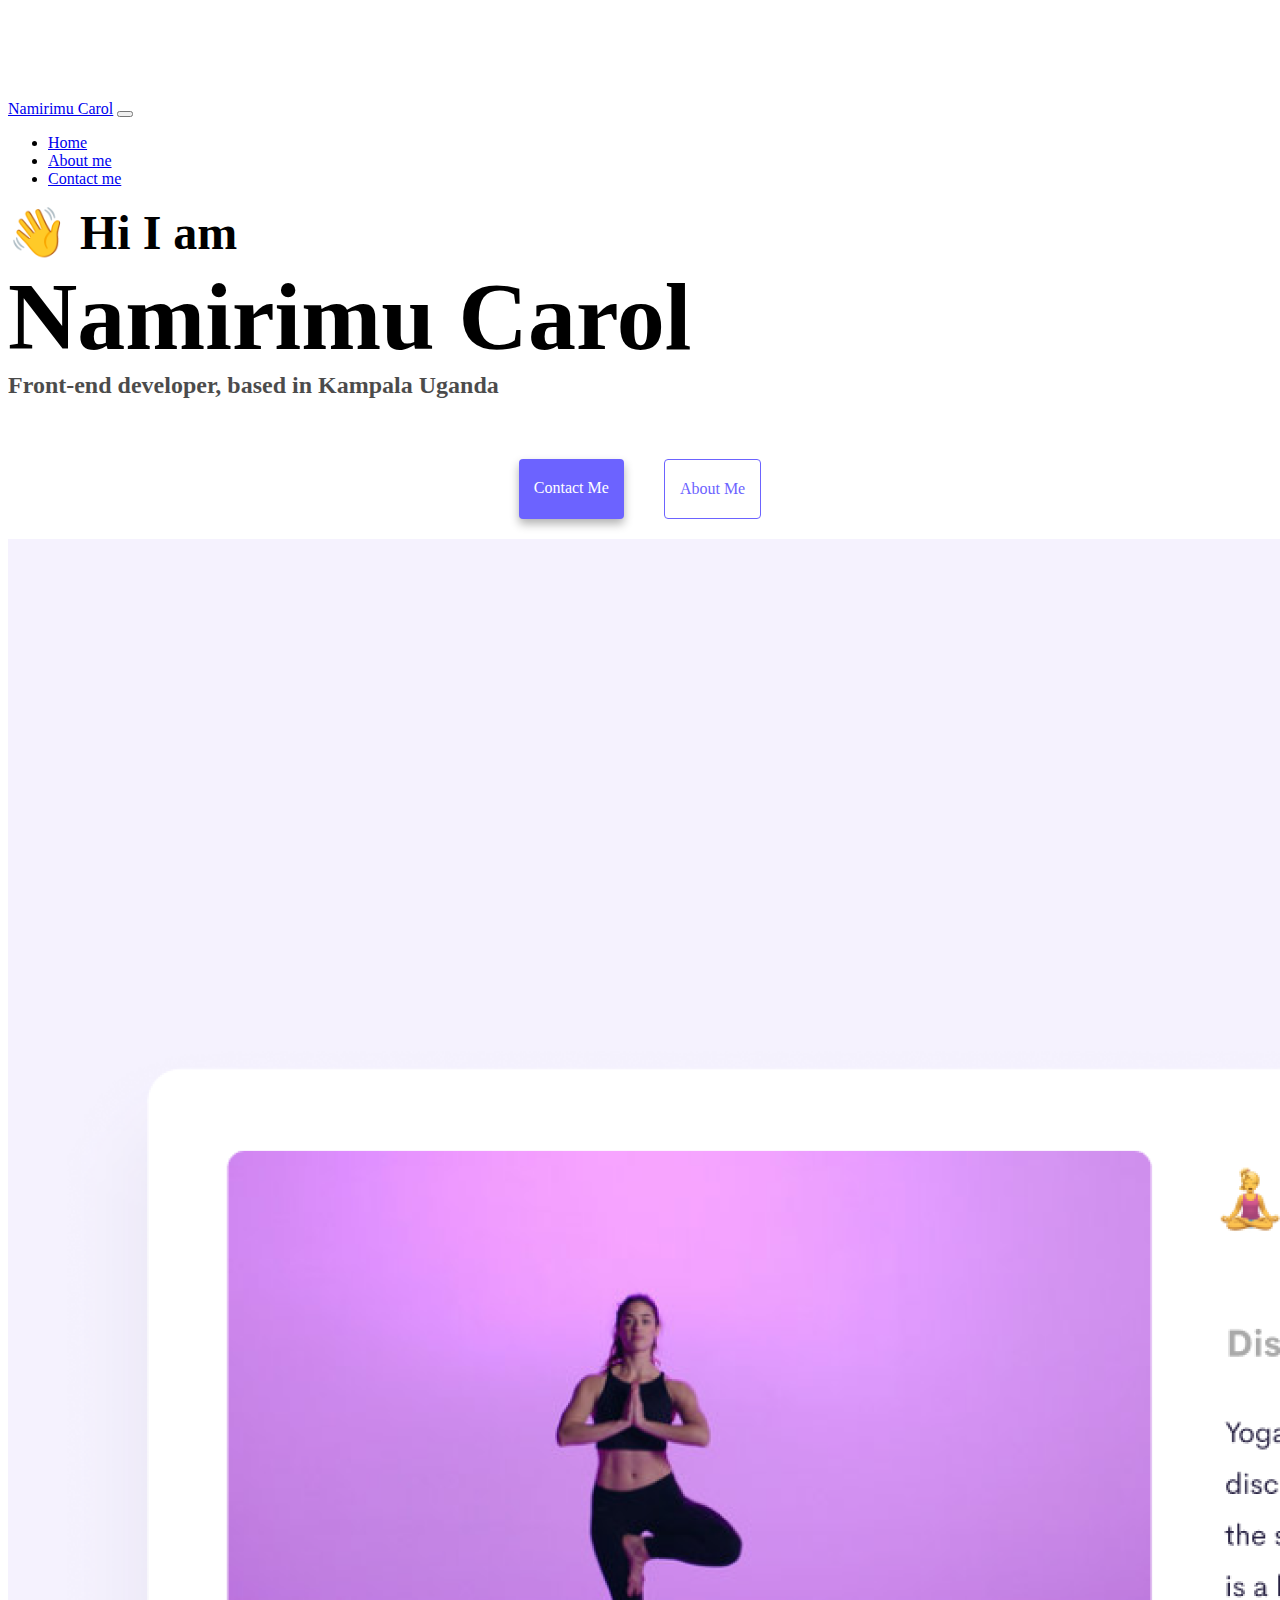
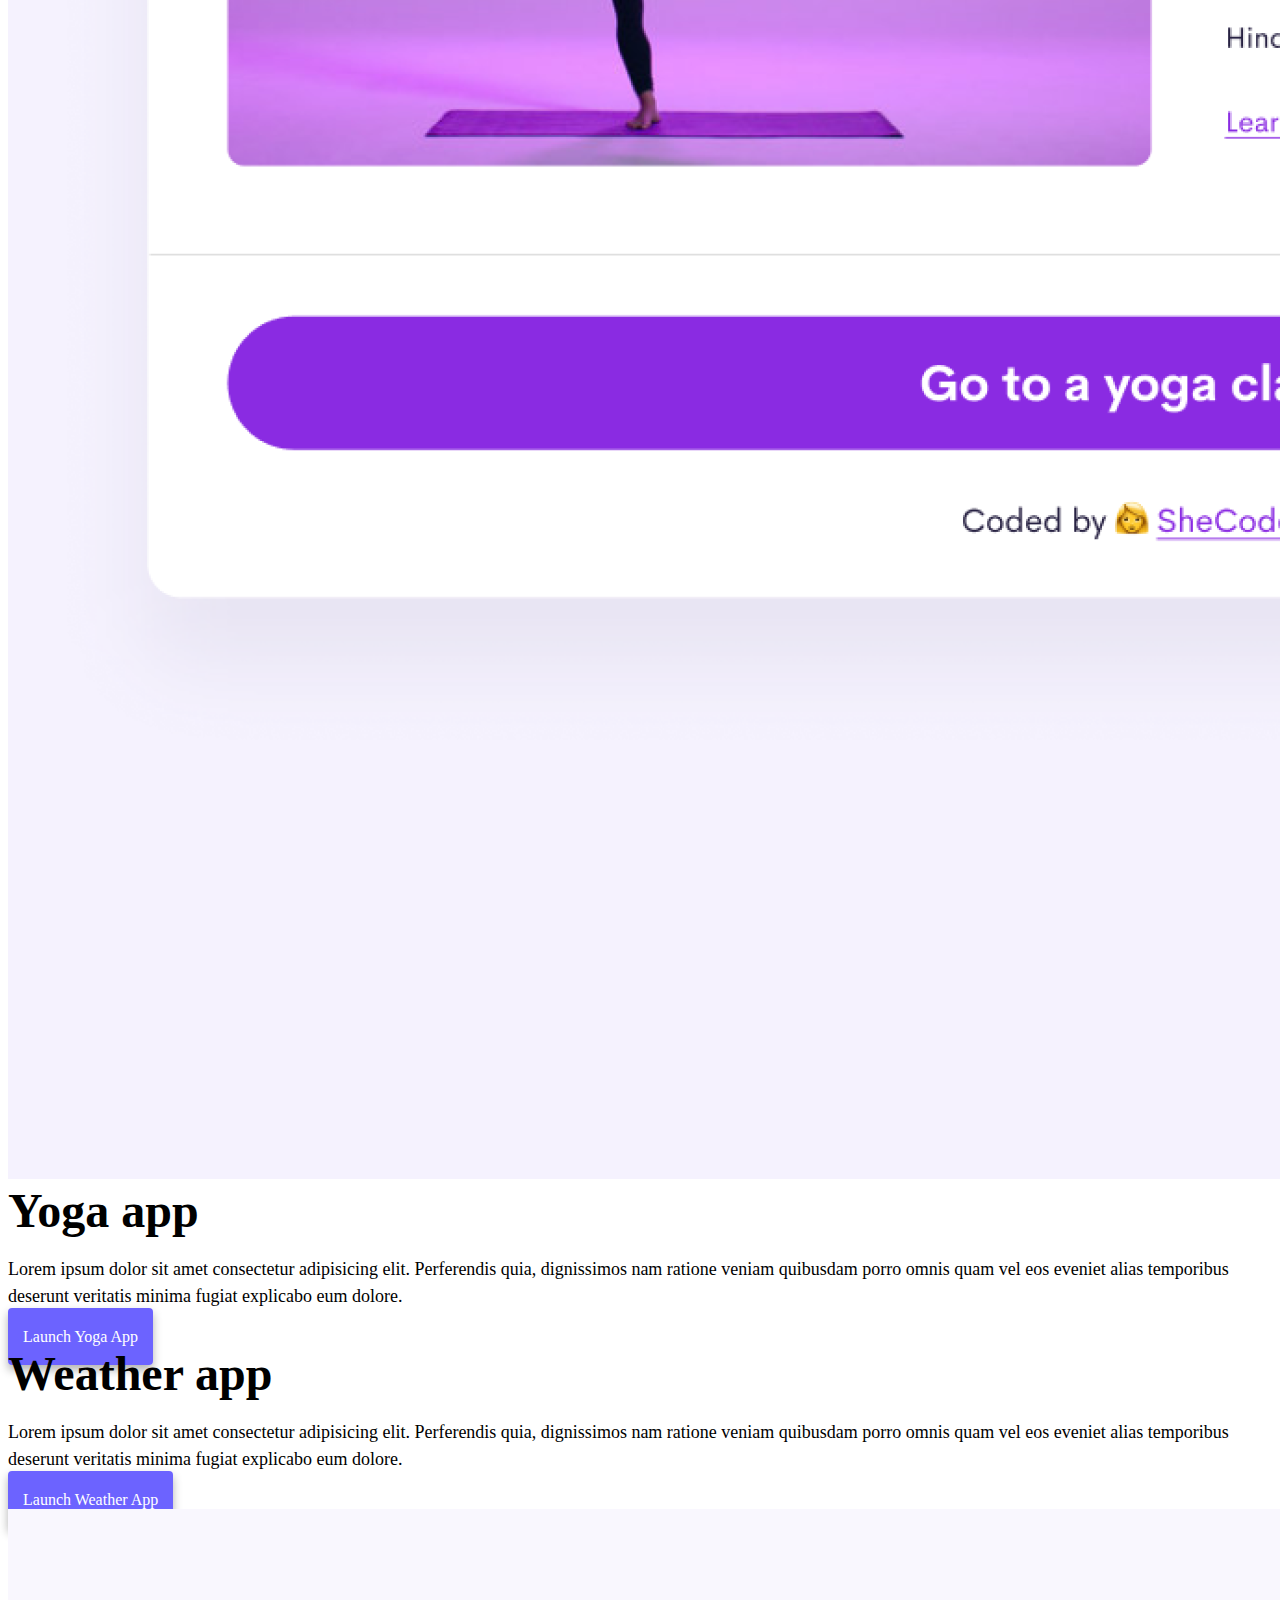
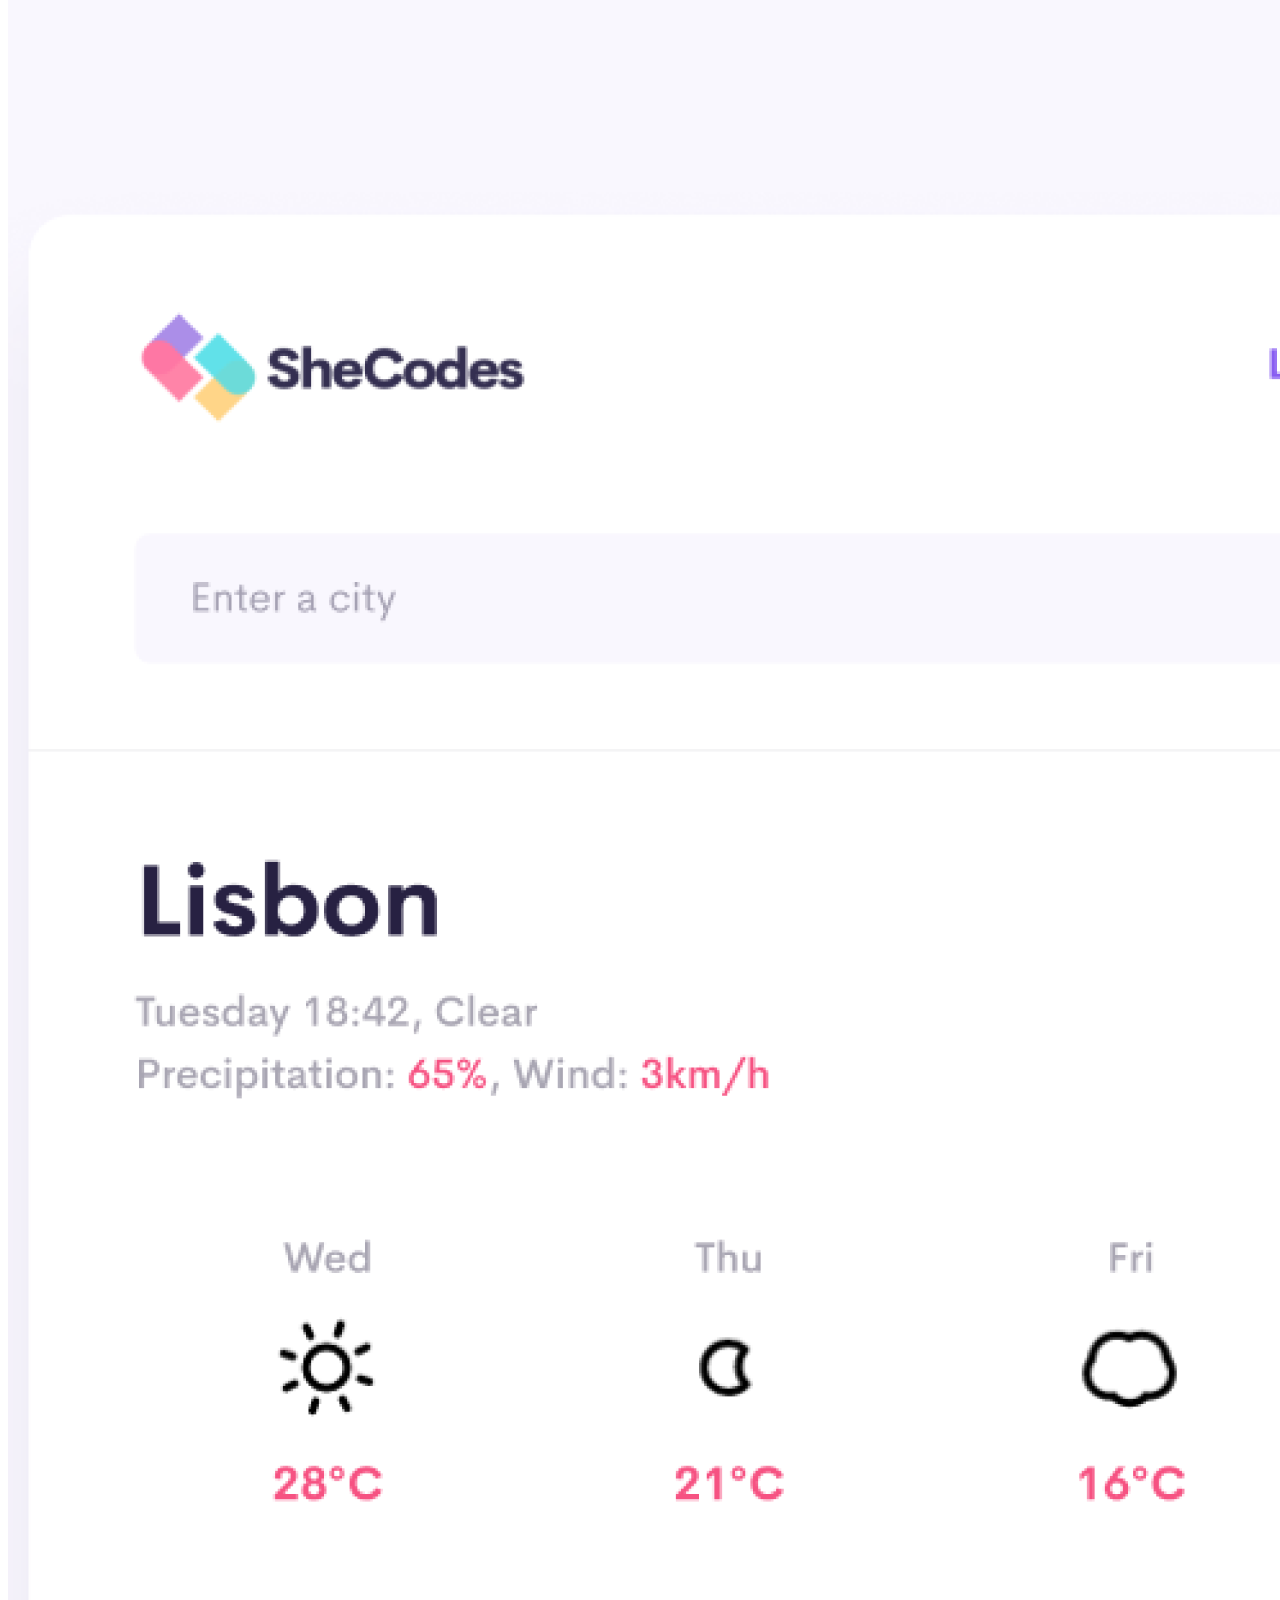
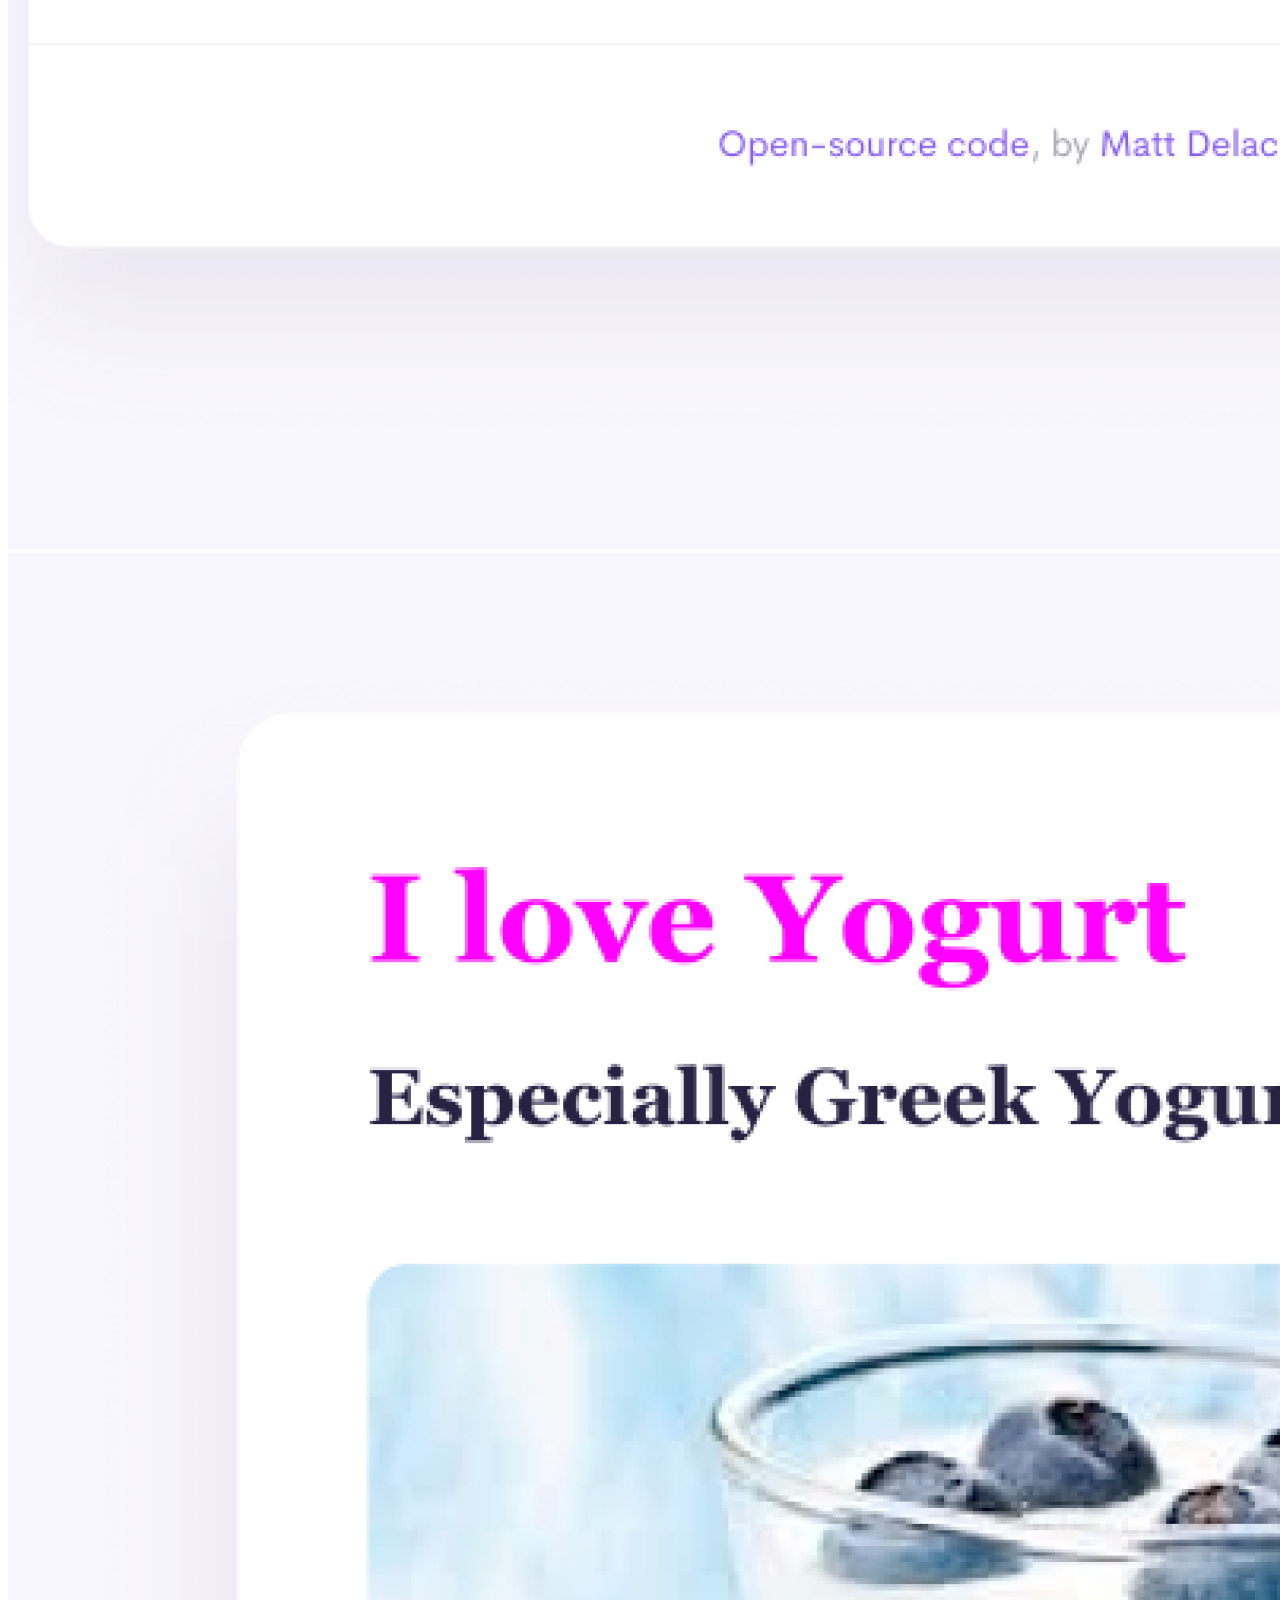
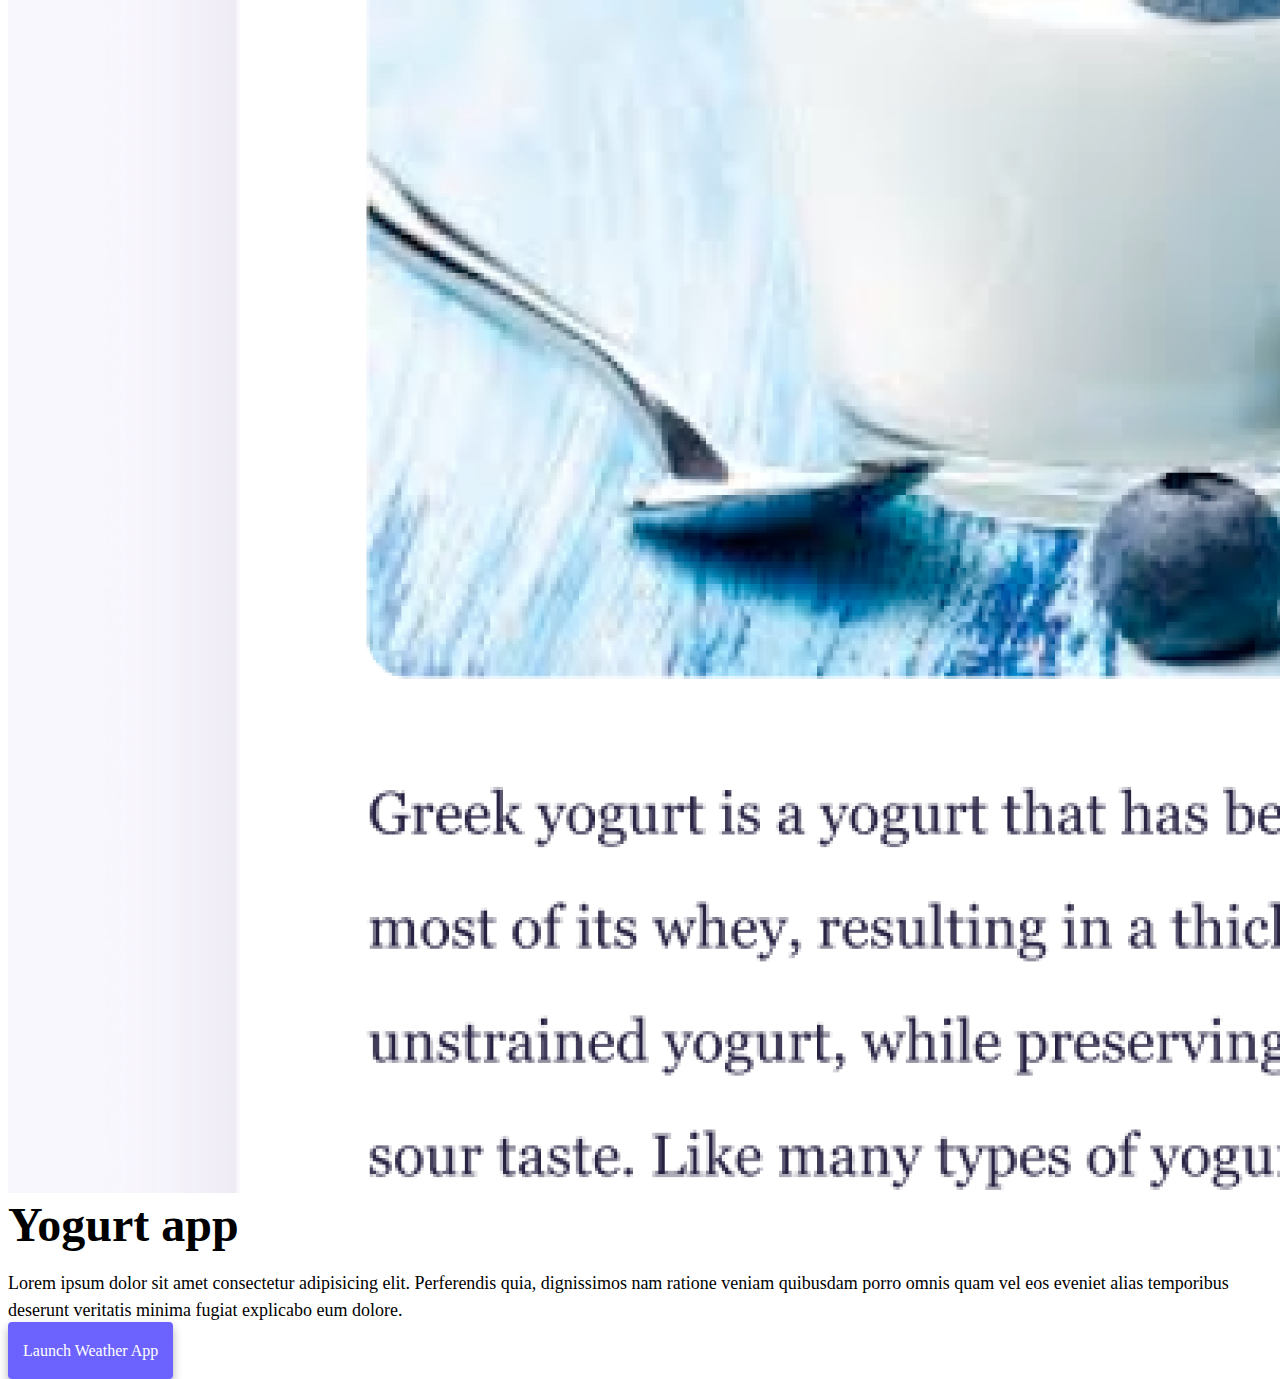
<file: index.html>
<!DOCTYPE html>
<html lang="en">
  <head>
    <meta charset="UTF-8" />
    <meta http-equiv="X-UA-Compatible" content="IE=edge" />
    <meta name="viewport" content="width=device-width, initial-scale=1.0" />
    <title>Front end web developer-Namirimu Carol</title>
    <link
      href="https://cdn.jsdelivr.net/npm/bootstrap@5.0.0-beta2/dist/css/bootstrap.min.css"
      rel="stylesheet"
      integrity="sha384-BmbxuPwQa2lc/FVzBcNJ7UAyJxM6wuqIj61tLrc4wSX0szH/Ev+nYRRuWlolflfl"
      crossorigin="anonymous"
    />
    <script
      src="https://cdn.jsdelivr.net/npm/bootstrap@5.0.0-beta2/dist/js/bootstrap.bundle.min.js"
      integrity="sha384-b5kHyXgcpbZJO/tY9Ul7kGkf1S0CWuKcCD38l8YkeH8z8QjE0GmW1gYU5S9FOnJ0"
      crossorigin="anonymous"
    ></script>
    <link rel="stylesheet" href="style.css" />
  </head>
  <style>
   @media(max-width:578px){
    h2, p {
      text-align: center;
    }
    .mt-5{
        text-align: center;
        padding: 20px 40px;
    }
    
  }
  </style>
  <body>
    <nav class="navbar navbar-expand-lg navbar-light bg-light fixed-top">
      <div class="container">
        <a class="navbar-brand" href="index.html">Namirimu Carol</a>
        <button
          class="navbar-toggler"
          type="button"
          data-bs-toggle="collapse"
          data-bs-target="#navbarNav"
          aria-controls="navbarNav"
          aria-expanded="false"
          aria-label="Toggle navigation"
        >
          <span class="navbar-toggler-icon"></span>
        </button>
        <div class="collapse navbar-collapse" id="navbarNav">
          <ul class="navbar-nav">
            <li class="nav-item">
              <a class="nav-link active" aria-current="page" href="index.html"
                >Home</a
              >
            </li>
            <li class="nav-item">
              <a class="nav-link" href="about.html">About me</a>
            </li>
            <li class="nav-item">
              <a class="nav-link" href="about.html#contact">Contact me</a>
            </li>
          </ul>
        </div>
      </div>
    </nav>
    <h2 class="text-center">👋 Hi I am</h2>
    <h1 class="text-center">Namirimu Carol</h1>
    <h3 class="text-center">Front-end developer, based in Kampala Uganda</h3>
    <div class="navigation-links mb-5">
      <a title="contact namirimu Carol" href="about.html#contact" class="primary-link">Contact me</a>
      <a title="about Namirimu carol" href="about.html" class="secondary-link">About me</a>
    </div>
    <div class="container mb-3">
      <div class="row">
        <div class="col-6 d-none d-sm-block">
          <img src="images/yoga.png" class="img-fluid rounded " alt="yoga-app"/>
        </div>
        <div class="col-sm-6 d-sm-block " >
          <h2 class="mb-3">Yoga app</h2>
          <p>
            Lorem ipsum dolor sit amet consectetur adipisicing elit. Perferendis
            quia, dignissimos nam ratione veniam quibusdam porro omnis quam vel
            eos eveniet alias temporibus deserunt veritatis minima fugiat
            explicabo eum dolore.
          </p>
          <div class="mt-5">
            <a href="#" class="primary-link">Launch Yoga App</a>
          </div>
        </div>
      </div>
      <div class="row mt-5">
        <div class="col-sm-6 d-sm-block">
          <h2 class="mb-3">Weather app</h2>
          <p>
            Lorem ipsum dolor sit amet consectetur adipisicing elit. Perferendis
            quia, dignissimos nam ratione veniam quibusdam porro omnis quam vel
            eos eveniet alias temporibus deserunt veritatis minima fugiat
            explicabo eum dolore.
          </p>
          <div class="mt-5">
            <a href="#" class="primary-link">Launch Weather App</a>
          </div>
        </div>
        <div class="col-6 d-none d-sm-block">
          <img src="images/weather.png" class="img-fluid rounded" alt="weather-app"/>
        </div>
      </div>
      <div class="row mt-5">
        <div class="col-6 d-none d-sm-block">
          <img src="images/yogurt.png" class="img-fluid rounded" alt="yogurt-app"/>
        </div>
        <div class="col-sm-6 d-sm-block">
          <h2 class="mb-3">Yogurt app</h2>
          <p>
            Lorem ipsum dolor sit amet consectetur adipisicing elit. Perferendis
            quia, dignissimos nam ratione veniam quibusdam porro omnis quam vel
            eos eveniet alias temporibus deserunt veritatis minima fugiat
            explicabo eum dolore.
          </p>
          <div class="mt-5 mb-5">
            <a href="#" class="primary-link">Launch Weather App</a>
          </div>
        </div>
      </div>
    </div>
  </body>
</html>
</file>
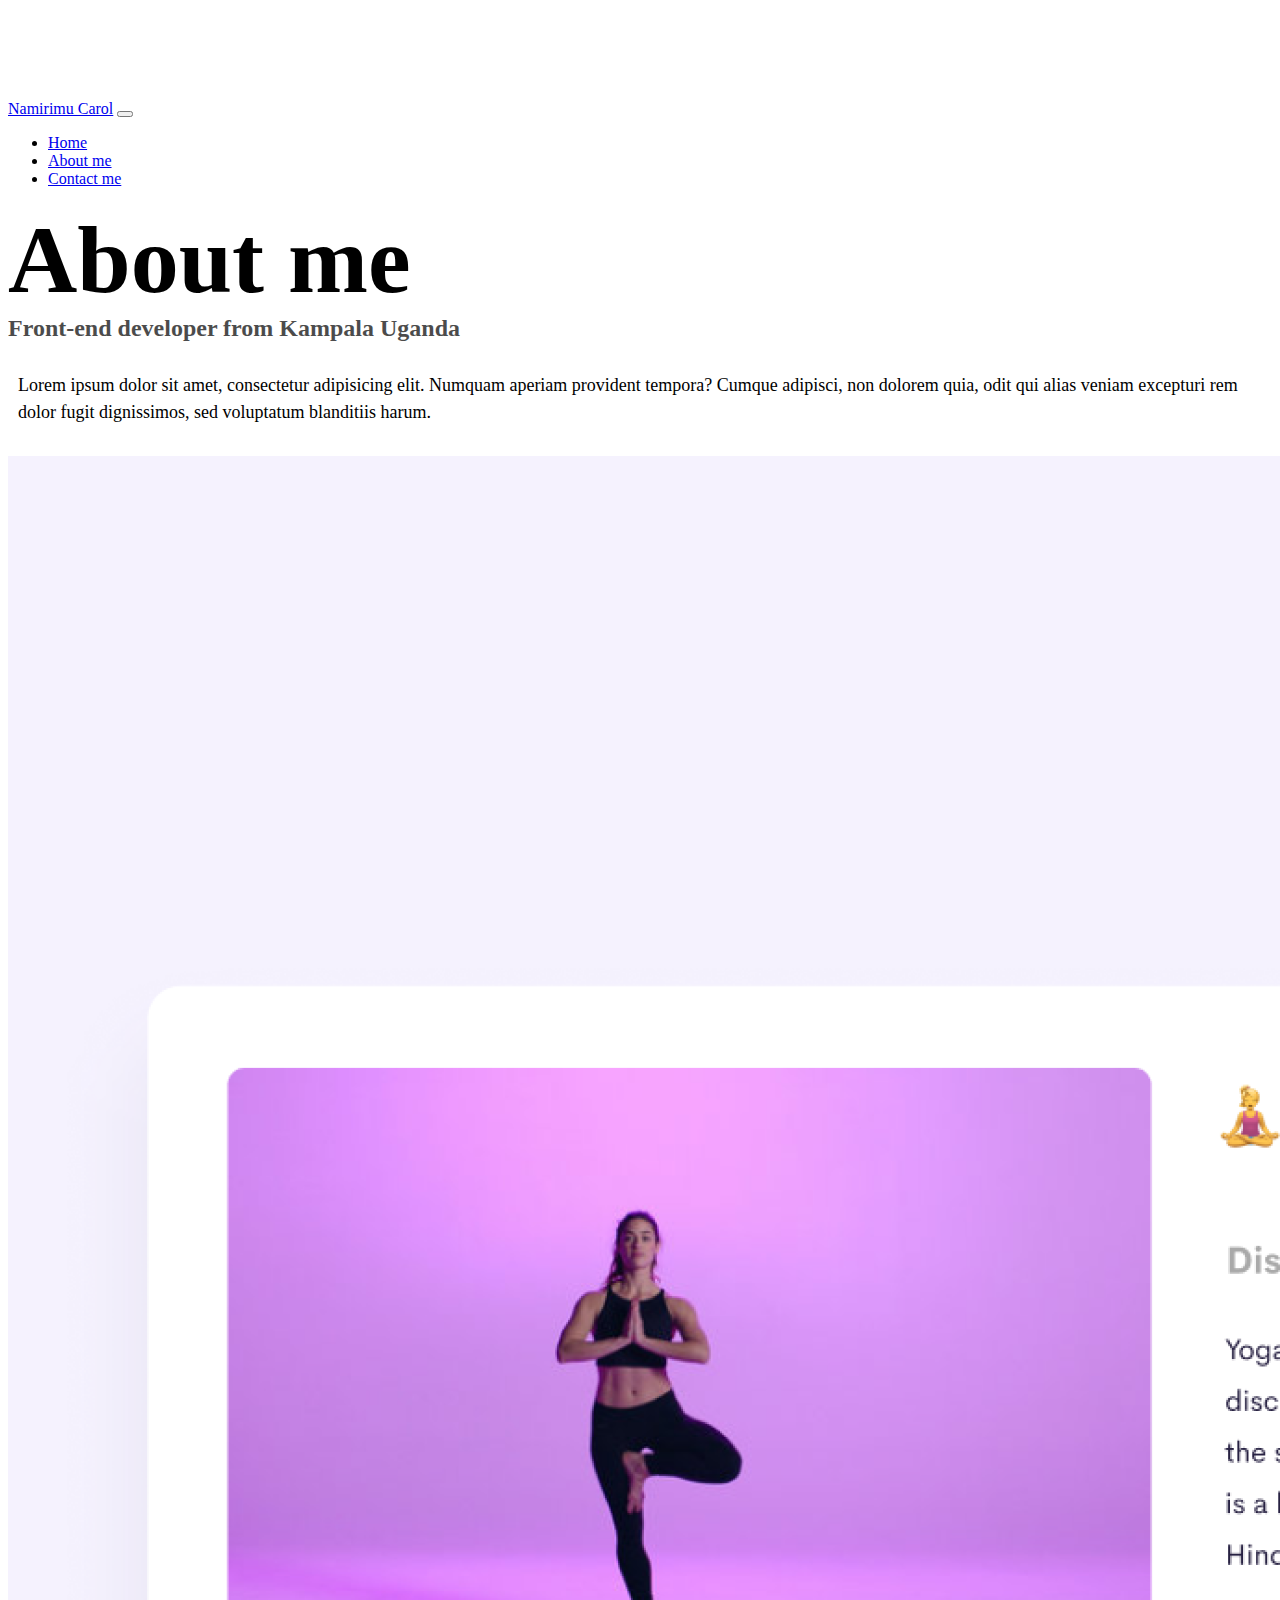
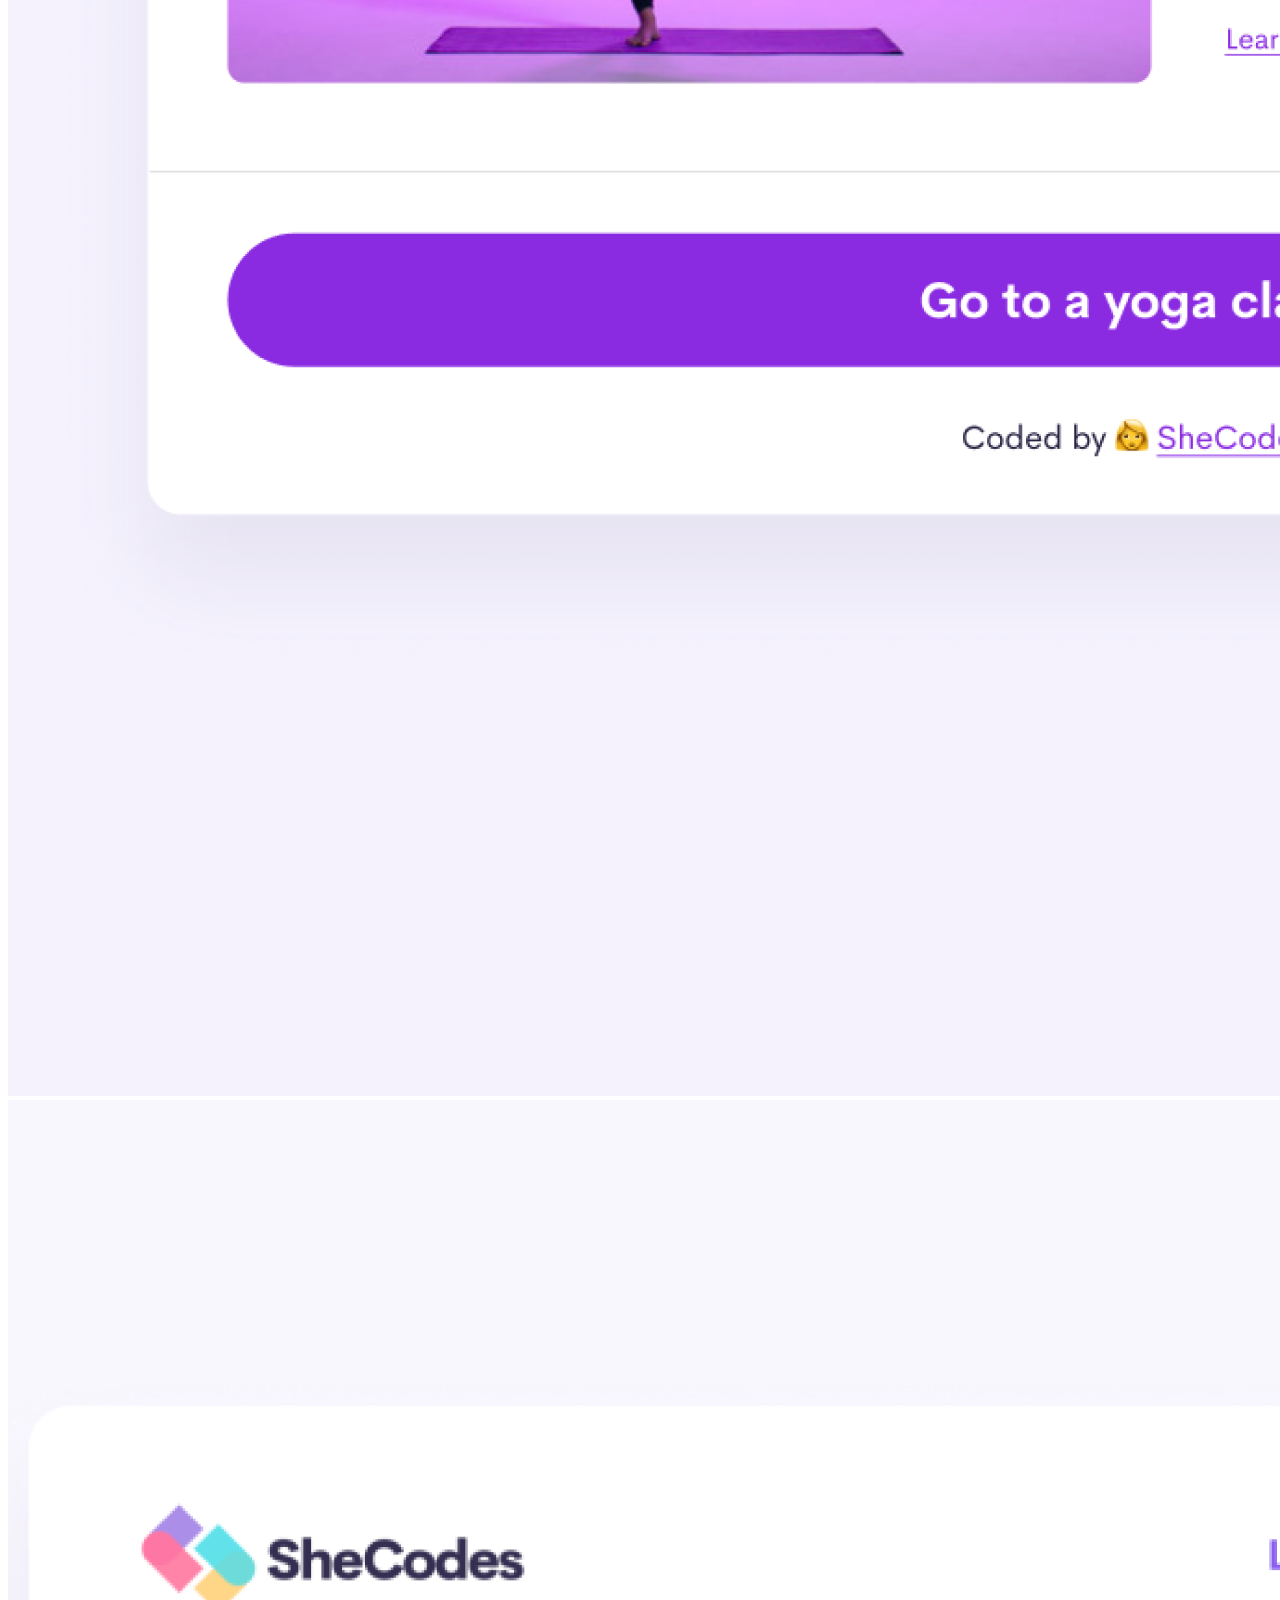
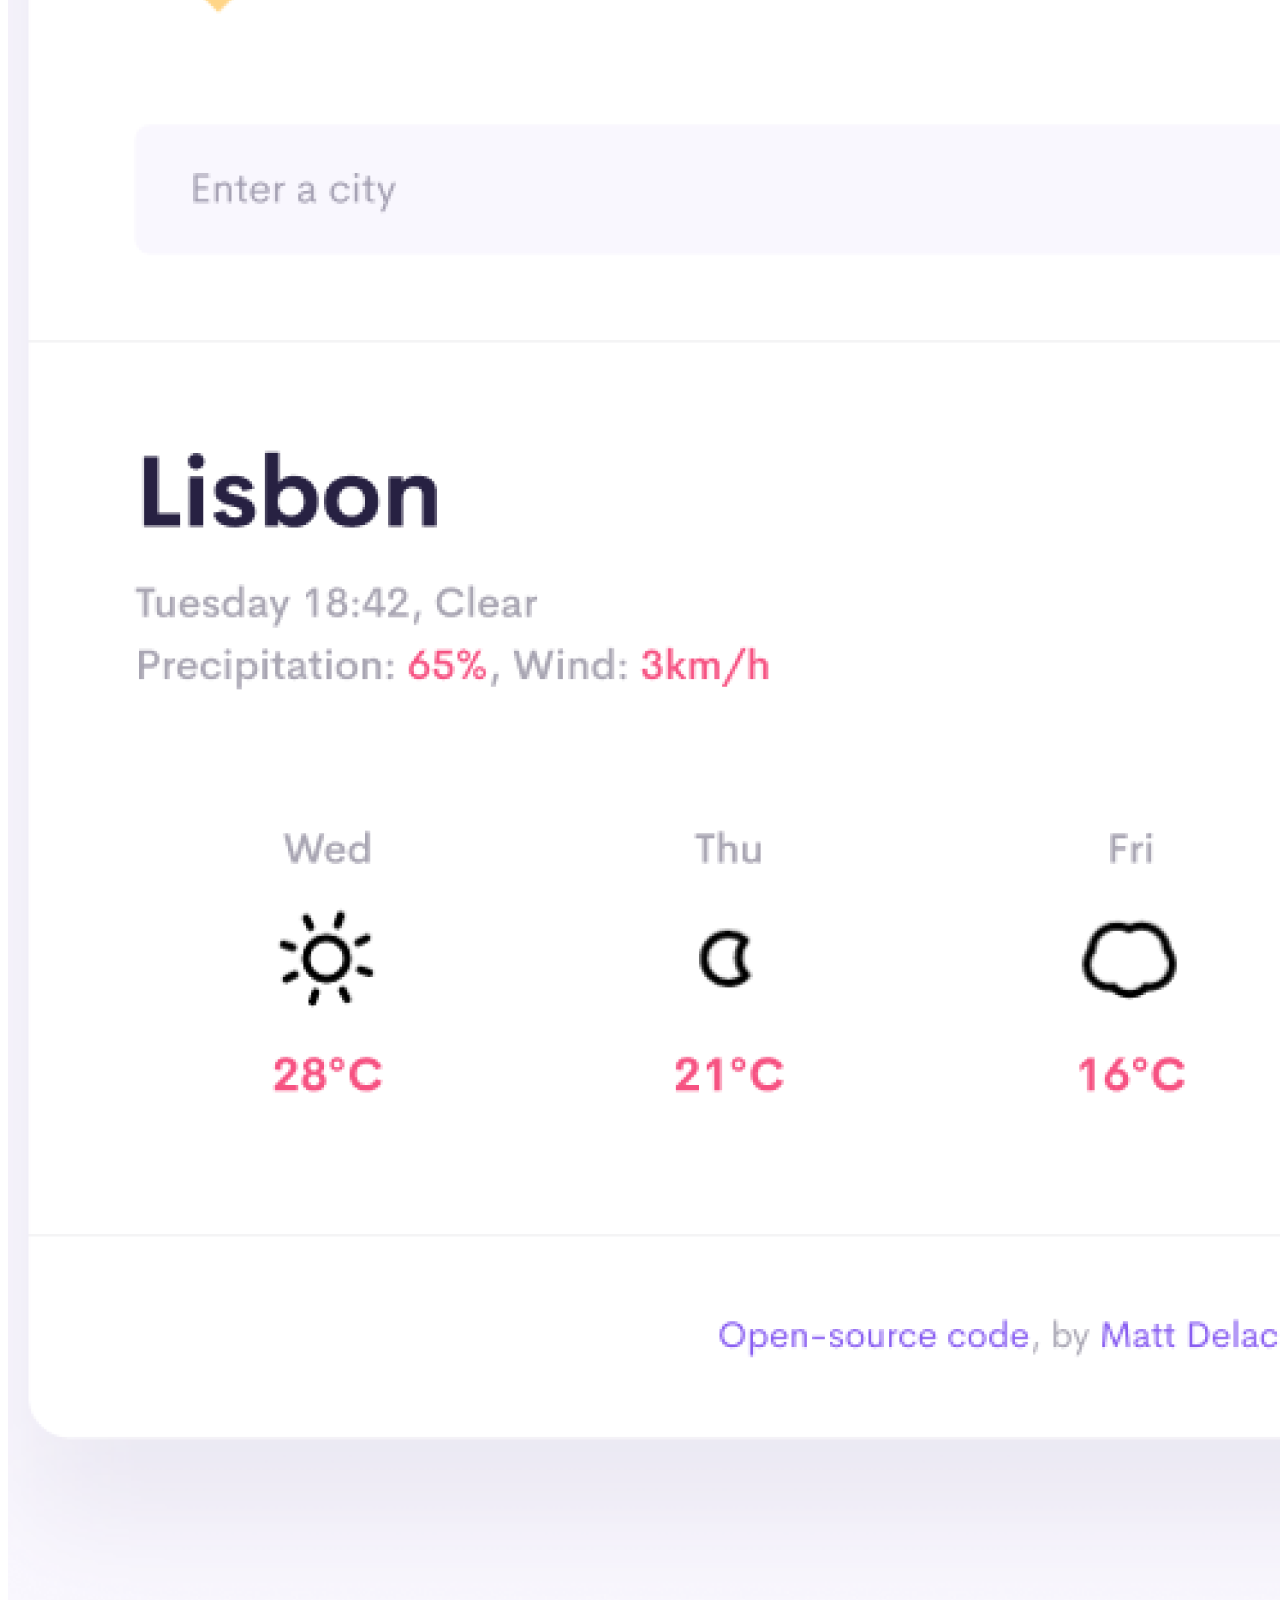
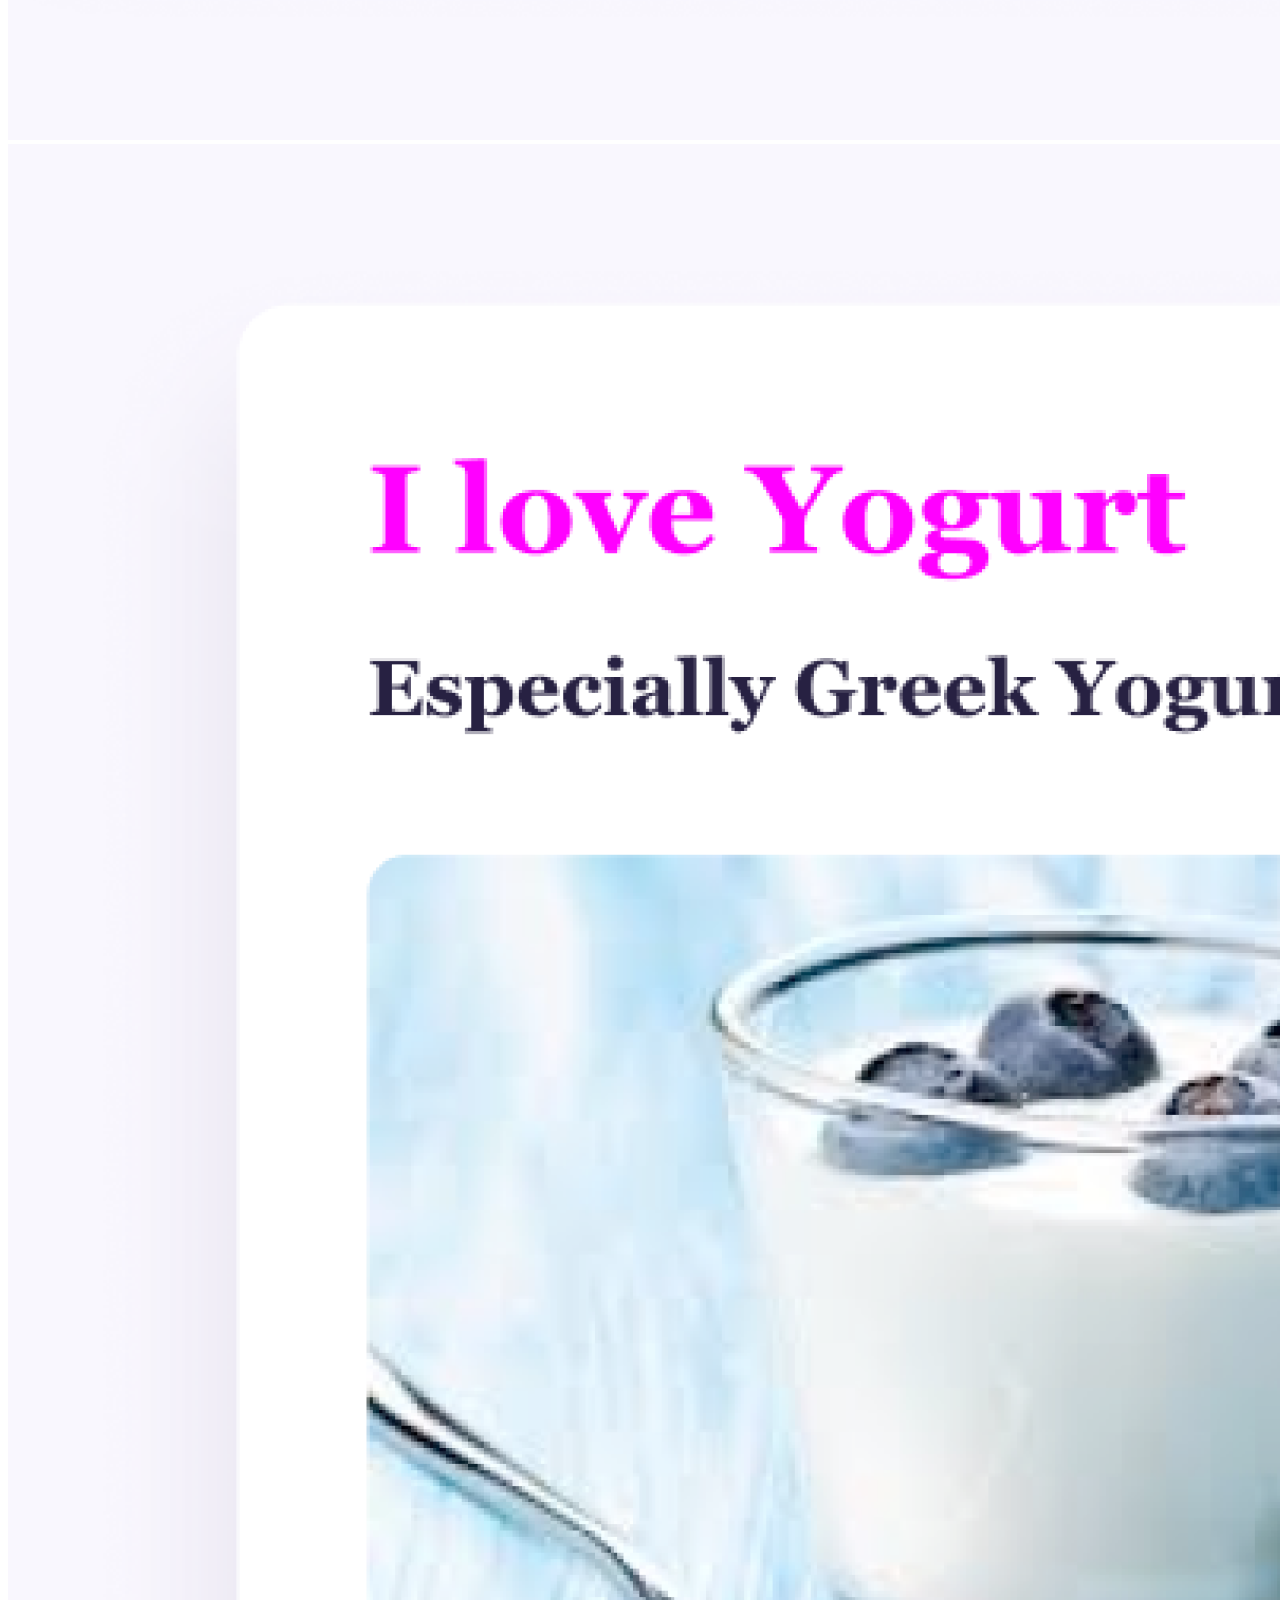
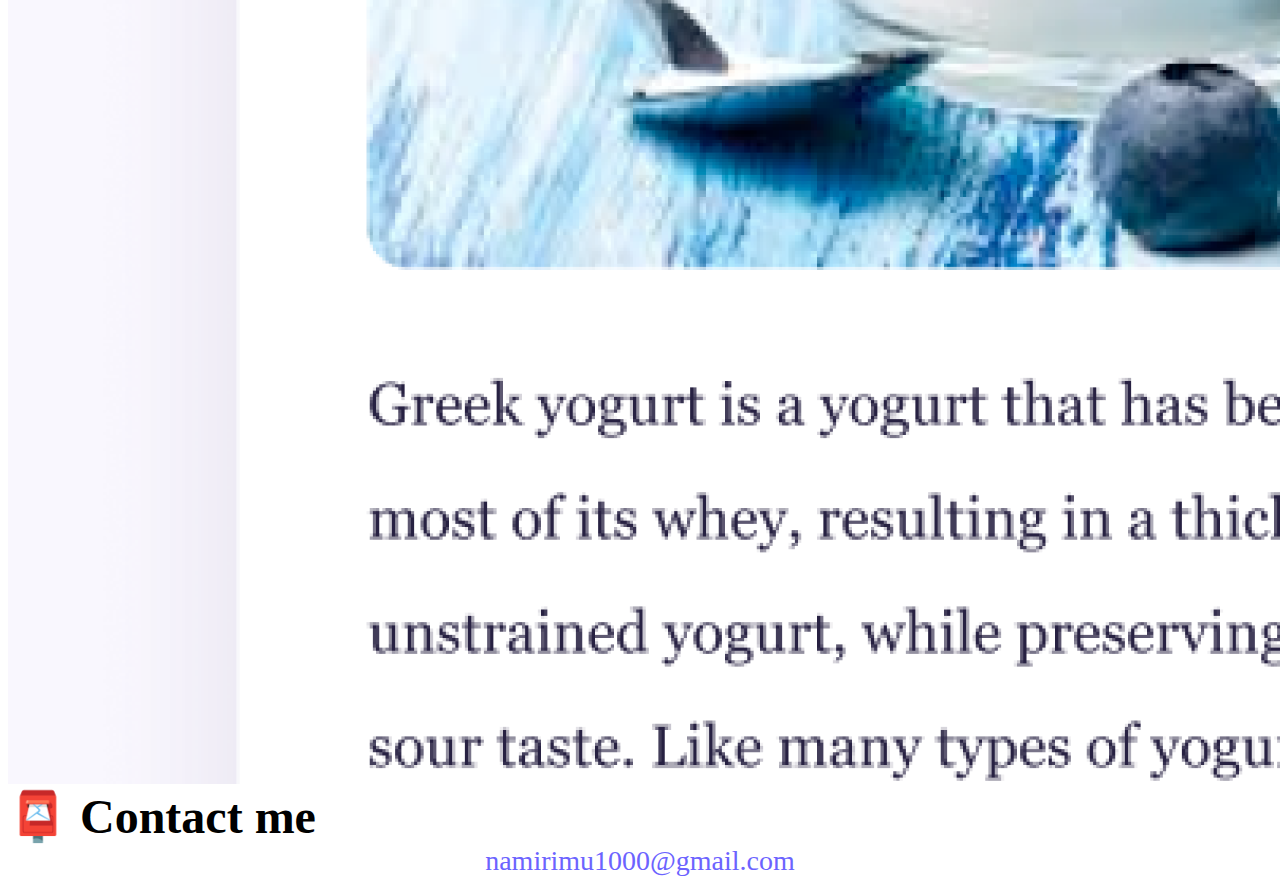
<file: about.html>
<!DOCTYPE html>
<html lang="en">
  <head>
    <meta charset="UTF-8" />
    <meta http-equiv="X-UA-Compatible" content="IE=edge" />
    <meta name="viewport" content="width=device-width, initial-scale=1.0" />
    <link
      href="https://cdn.jsdelivr.net/npm/bootstrap@5.0.0-beta2/dist/css/bootstrap.min.css"
      rel="stylesheet"
      integrity="sha384-BmbxuPwQa2lc/FVzBcNJ7UAyJxM6wuqIj61tLrc4wSX0szH/Ev+nYRRuWlolflfl"
      crossorigin="anonymous"
    />
    <script
      src="https://cdn.jsdelivr.net/npm/bootstrap@5.0.0-beta2/dist/js/bootstrap.bundle.min.js"
      integrity="sha384-b5kHyXgcpbZJO/tY9Ul7kGkf1S0CWuKcCD38l8YkeH8z8QjE0GmW1gYU5S9FOnJ0"
      crossorigin="anonymous"
    ></script>
    <link rel="stylesheet" href="style.css" />
    <title>Contact of front end web developer-Namirimu Carol</title>
  </head>
  <body>
    <nav class="navbar navbar-expand-lg navbar-light bg-light fixed-top">
      <div class="container">
        <a class="navbar-brand" href="index.html"> Namirimu Carol</a>
        <button
          class="navbar-toggler"
          type="button"
          data-bs-toggle="collapse"
          data-bs-target="#navbarNav"
          aria-controls="navbarNav"
          aria-expanded="false"
          aria-label="Toggle navigation"
        >
          <span class="navbar-toggler-icon"></span>
        </button>
        <div class="collapse navbar-collapse" id="navbarNav">
          <ul class="navbar-nav">
            <li class="nav-item">
              <a class="nav-link" aria-current="page" href="index.html">Home</a>
            </li>
            <li class="nav-item">
              <a class="nav-link active" href="about.html">About me</a>
            </li>
            <li class="nav-item">
              <a class="nav-link" href="about.html#contact">Contact me</a>
            </li>
          </ul>
        </div>
      </div>
    </nav>
    <h1 class="text-center">About me</h1>
    <h3 class="text-center">Front-end developer from Kampala Uganda</h3>
    <div class="about-paragraphs text-center">
      <p>
        Lorem ipsum dolor sit amet, consectetur adipisicing elit. Numquam
        aperiam provident tempora? Cumque adipisci, non dolorem quia, odit qui
        alias veniam excepturi rem dolor fugit dignissimos, sed voluptatum
        blanditiis harum.
      </p>
    </div>
    <div class="container">
      <div class="row">
        <div class="col-sm-4">
          <img src="images/yoga.png" class="img-fluid p-2 shadow rounded" alt="yoga-app"/>
        </div>
        <div class="col-sm-4">
          <img src="images/weather.png" class="img-fluid p-2 shadow rounded" alt="weather-app"/>
        </div>
        <div class="col-sm-4">
          <img src="images/yogurt.png" class="img-fluid p-2 shadow rounded" alt="yogurt-app"/>
        </div>
      </div>
    </div>
    <div id="contact" class="mt-5">
      <h2 class="text-center">📮 Contact me</h2>
      <a href="mailto:namirimu1000@gmail.com" class="email-link"> namirimu1000@gmail.com </a>
    </div>
  </body>
</html>
</file>
<file: style.css>
:root {
    --primary-color: #6c63ff;
    --secondary-color: #f5f2fe;
    --box-shadow: 0 5px 10px rgba(0, 0, 0, 0.3);
  }
  
  body {
    margin-top: 100px;
  }
  
  h1,
  h2,
  h3 {
    margin: 0;
  }
  
  h1 {
    font-size: 96px;
  }
  
  h2 {
    font-size: 48px;
  }
  
  h3 {
    font-size: 24px;
    opacity: 0.7;
  }
  
  p {
    font-size: 18px;
    line-height: 1.5;
  }
  
  .navigation-links {
    display: flex;
    margin-top: 40px;
    justify-content: center;
  }
  
  .navigation-links a {
    margin: 20px;
  }
  
  .primary-link {
    border-radius: 4px;
    padding: 20px 15px;
    text-decoration: none;
    text-transform: capitalize;
    background: var(--primary-color);
    box-shadow: var(--box-shadow);
    color: white;
  }
  
  .secondary-link {
    border-radius: 4px;
    padding: 20px 15px;
    text-decoration: none;
    text-transform: capitalize;
    color: var(--primary-color);
    border: 1px solid var(--primary-color);
  }
  
  .homepage-link {
    color: var(--primary-color);
    text-align: center;
    display: block;
  }
  
  .about-paragraphs {
    margin: 30px 0;
  }
  
  .about-paragraphs p {
    margin: 10px;
  }
  
  .email-link {
    display: flex;
    justify-content: center;
    color: var(--primary-color);
    font-size: 28px;
    text-decoration: none;
  }
  
  .email-link:hover {
    text-decoration: underline;
  }
  @media(max-width:578px){
    h1{
      text-align: center;
      font-size: 50px;
      font-weight: 650;
    }
  }
</file>
